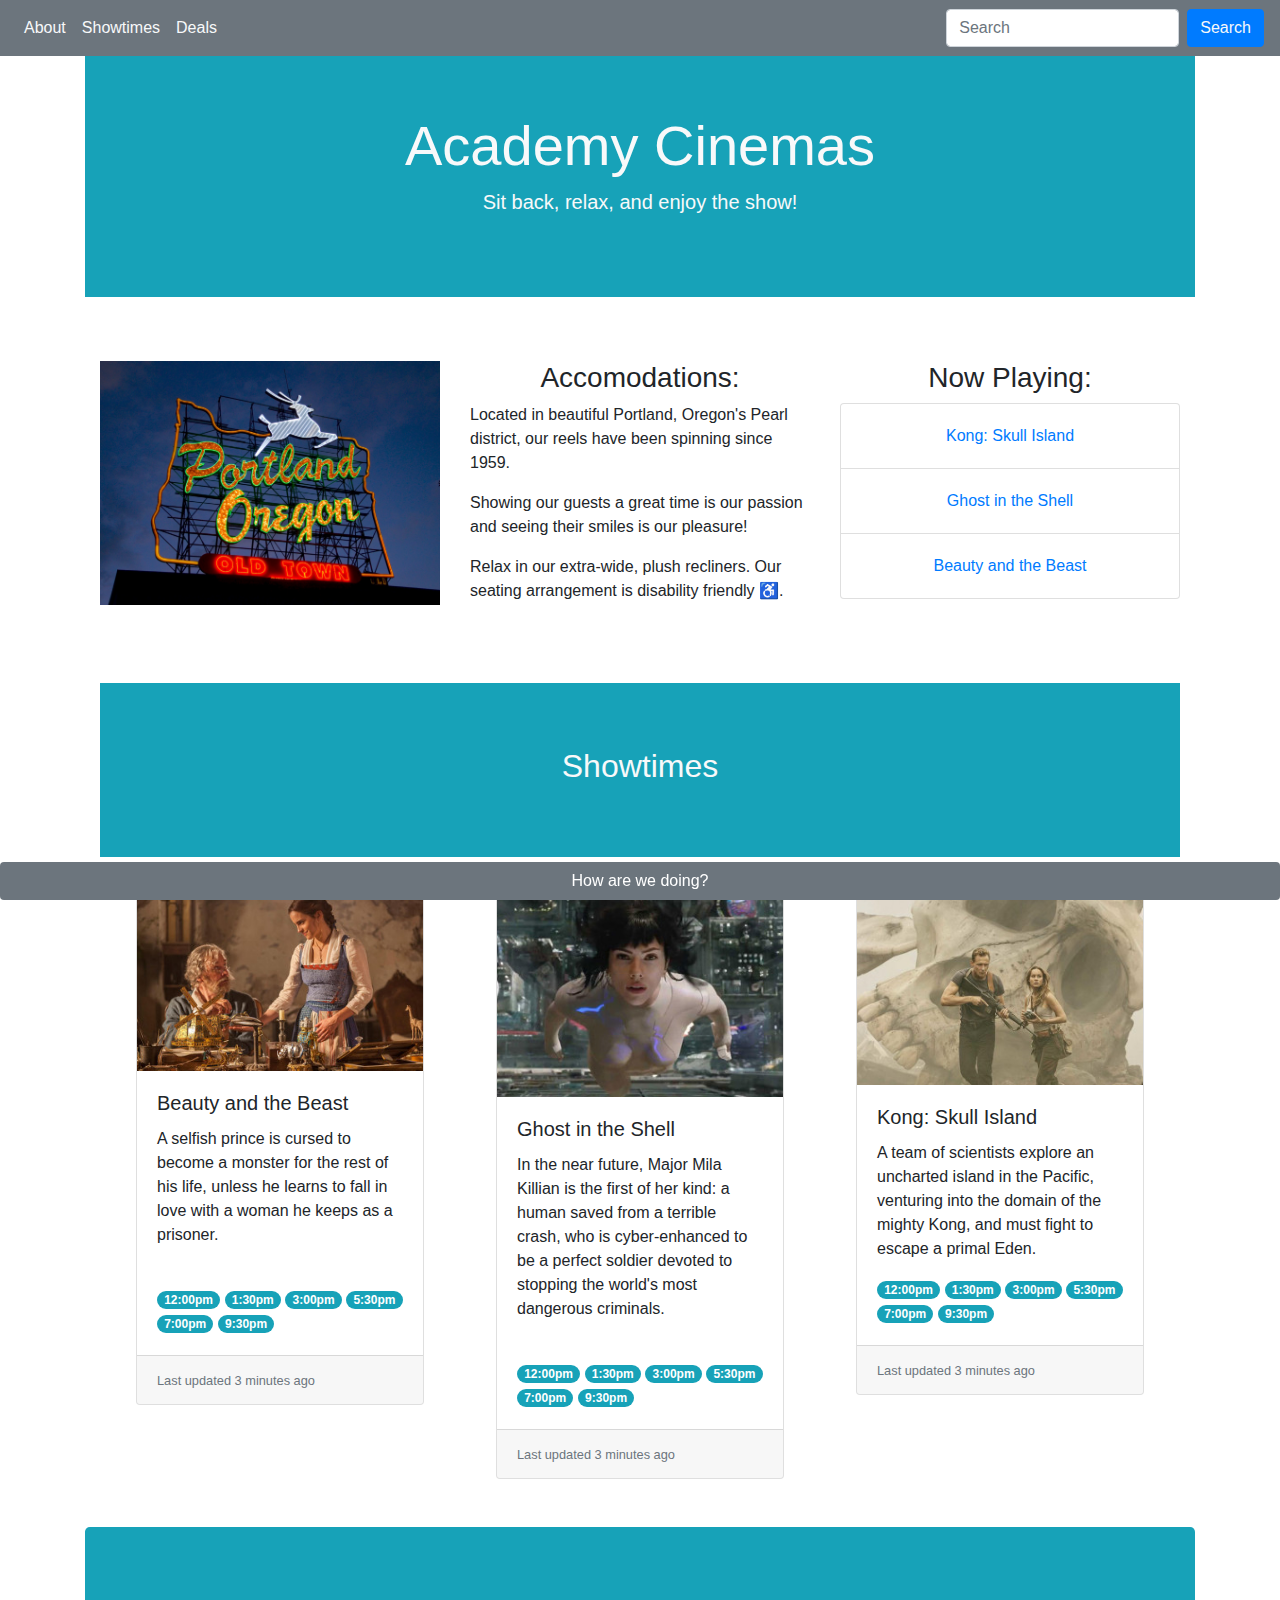
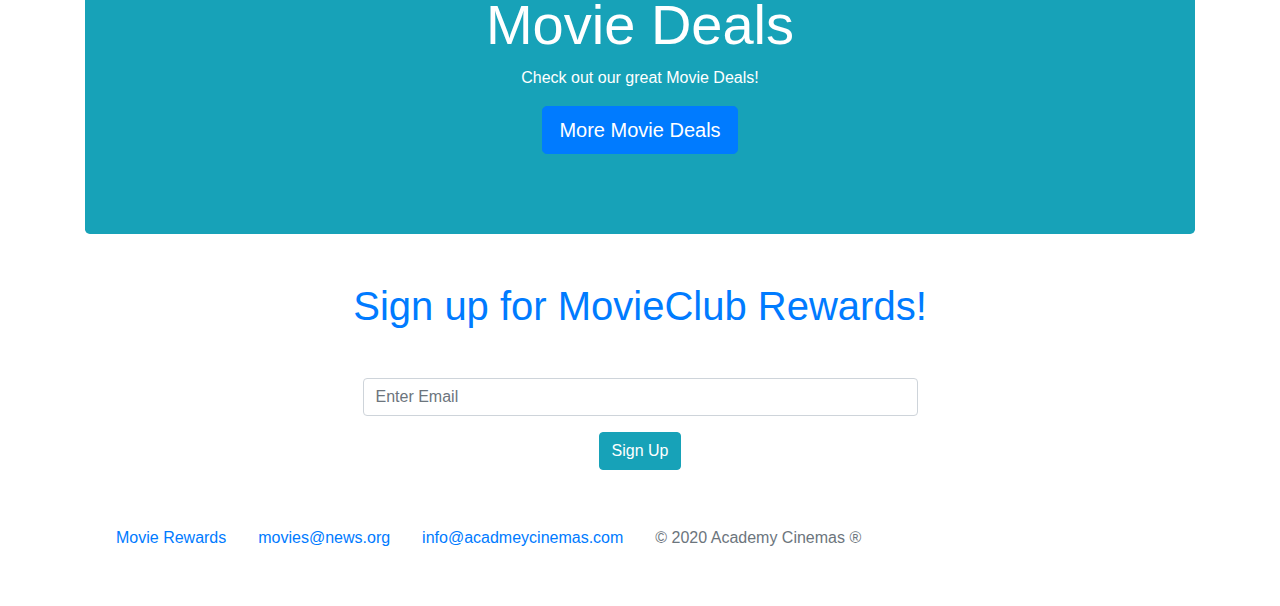
<file: academy_cinemas.html>
<!doctype html>
<html lang="en">
  <head>
    <!-- Required meta tags -->
    <meta charset="utf-8">
    <meta name="viewport" content="width=device-width, initial-scale=1, shrink-to-fit=no">

    <!-- Bootstrap CSS -->
    <link rel="stylesheet" href="https://stackpath.bootstrapcdn.com/bootstrap/4.4.1/css/bootstrap.min.css" integrity="sha384-Vkoo8x4CGsO3+Hhxv8T/Q5PaXtkKtu6ug5TOeNV6gBiFeWPGFN9MuhOf23Q9Ifjh" crossorigin="anonymous">

    <title>Academy Cinemas</title>
  </head>
  <body>

        <div class="container">
            
            <nav class="navbar navbar-expand-lg navbar-light bg-secondary fixed-top">
                <div class="collapse navbar-collapse" id="navbarSupportedContent">
                <ul class="navbar-nav mr-auto">
                    <li class="nav-item">
                    <a class="nav-link text-light" href="#about">About</a>
                    </li>
                    <li class="nav-item">
                    <a class="nav-link text-light" href="#showtimes">Showtimes</a>
                    </li>
                    <li class="nav-item">
                    <a class="nav-link text-light" href="#deals">Deals</a>
                    </li>
                </ul>
                <form class="form-inline my-2 my-lg-0">
                    <input class="form-control mr-sm-2" type="search" placeholder="Search" aria-label="Search">
                    <button class="btn btn-primary text-light my-2 my-sm-0" type="submit">Search</button>
                </form>
                </div>
            </nav>


            <div class="jumbotron jumbotron-fluid bg-info my-5">
                <div class="container" id="about">
                    <h1 class="display-4 text-light text-center">Academy Cinemas</h1>              <p class="lead text-center text-light">Sit back, relax, and enjoy the show!</p>
                </div>
            </div>

            <div class="py-2">

            </div>



            <div class="container">
                <div class="row">
                    <div class="col-sm">               
                        <img class="img-fluid" src="Images/pdx.jpg" alt=""> 
                    </div>
                <div class="col-sm">
                    
                    <h3 class="text-center">Accomodations:</h3>
                    <p>Located in beautiful Portland, Oregon's Pearl district, our reels have been spinning since 1959.</p>
                    <p>Showing our guests a great time is our passion and seeing their smiles is our pleasure!</p>
                    <p>Relax in our extra-wide, plush recliners. Our seating arrangement is disability friendly &#9855;.</p>
                                    

                </div>
                <div class="col-sm">

                    <h3 class="text-center">Now Playing:</h3>
                    <ul class="list-group">
                        <li class="list-group-item">
                            <a class="nav-link text-center" href="#">Kong: Skull Island</a>
                        </li>
                        <li class="list-group-item">
                            <a class="nav-link text-center" href="#">Ghost in the Shell</a>                      
                        </li>
                        <li class="list-group-item">
                            <a class="nav-link text-center" href="#">Beauty and the Beast</a>                       
                        </li>
                    </ul>                
                </div>
                </div>
            </div>

            <div class="py-2">

            </div>

            <!-- SHOWTIMES -->


            <div class="container py-5" id="showtimes">

                <div class="jumbotron jumbotron-fluid bg-info text-light text-center">
                    <div class="container">
                      <h2 class="display-5">Showtimes</h2>
                    </div>
                  </div>

                <div class="container">
                    
                    <div class="row">
                        <div class="col">
                            <div class="card mx-auto" style="width: 18rem;">
                                <img src="Images/beautyandthebeast.jpg" class="card-img-top" alt="...">
                                <div class="card-body">
                                    <h5 class="card-title">Beauty and the Beast</h5>
                                    <p class="card-text">A selfish prince is cursed to become a monster for the rest of his life, unless he learns to fall in love with a woman he keeps as a prisoner.</p>
                                    <br>
                                    <span class="badge badge-pill badge-info">12:00pm</span>
                                    <span class="badge badge-pill badge-info">1:30pm</span>
                                    <span class="badge badge-pill badge-info">3:00pm</span>
                                    <span class="badge badge-pill badge-info">5:30pm</span>
                                    <span class="badge badge-pill badge-info">7:00pm</span>
                                    <span class="badge badge-pill badge-info">9:30pm</span>
                                </div>
                                <div class="card-footer">
                                    <small class="text-muted">Last updated 3 minutes ago</small>
                                </div>
                            </div>                       
                        
                        </div>
                        <div class="col">
                            <div class="card mx-auto" style="width: 18rem;">
                                <img src="Images/ghostintheshell.jpg" class="card-img-top" alt="...">
                                <div class="card-body">
                                    <h5 class="card-title">Ghost in the Shell</h5>
                                    <p class="card-text">In the near future, Major Mila Killian is the first of her kind: a human saved from a terrible crash, who is cyber-enhanced to be a perfect soldier devoted to stopping the world's most dangerous criminals.</p>
                                    <br>
                                    <span class="badge badge-pill badge-info">12:00pm</span>
                                    <span class="badge badge-pill badge-info">1:30pm</span>
                                    <span class="badge badge-pill badge-info">3:00pm</span>
                                    <span class="badge badge-pill badge-info">5:30pm</span>
                                    <span class="badge badge-pill badge-info">7:00pm</span>
                                    <span class="badge badge-pill badge-info">9:30pm</span>
                                </div>
                                <div class="card-footer">
                                    <small class="text-muted">Last updated 3 minutes ago</small>
                                </div>
                            </div>
                        
                        
                        
                        
                    
                        </div>
                        <div class="col">
                            <div class="card mx-auto" style="width: 18rem;">
                                <img src="Images/kongskullisland.jpg" class="card-img-top" alt="...">
                                <div class="card-body">
                                    <h5 class="card-title">Kong: Skull Island</h5>
                                    <p class="card-text">A team of scientists explore an uncharted island in the Pacific, venturing into the domain of the mighty Kong, and must fight to escape a primal Eden.</p>
                                    <span class="badge badge-pill badge-info">12:00pm</span>
                                    <span class="badge badge-pill badge-info">1:30pm</span>
                                    <span class="badge badge-pill badge-info">3:00pm</span>
                                    <span class="badge badge-pill badge-info">5:30pm</span>
                                    <span class="badge badge-pill badge-info">7:00pm</span>
                                    <span class="badge badge-pill badge-info">9:30pm</span>
                                </div>
                                <div class="card-footer">
                                    <small class="text-muted">Last updated 3 minutes ago</small>
                                </div>
                            </div>
                            
                        
                        
                        
                        
                        
                        </div>
                    </div>
                </div>



            </div>



            <div class="jumbotron bg-info text-center text-white">
                <h1 class="display-4 text-white">Movie Deals</h1>
                <p>Check out our great Movie Deals!</p>
                <p class="lead">
                  <button type="button" class="btn btn-primary btn-lg" data-toggle="modal" data-target="#register">More Movie Deals</button>
                </p>
              </div>

              <!--MODAL-->

                <div class="modal" tabindex="-1" role="dialog" id="register">
                    <div class="modal-dialog" role="document">
                    <div class="modal-content">
                        <div class="modal-header">
                        <h5 class="modal-title">Movie Deals</h5>
                        <button type="button" class="close" data-dismiss="modal" aria-label="Close">
                            <span aria-hidden="true">&times;</span>
                        </button>
                        </div>
                        <div class="modal-body">
                        

                            <!--FORM-->

                            <form>
                                <div class="form-group">
                                <label for="formGroupExampleInput">Name</label>
                                <input type="text" class="form-control" id="formGroupExampleInput" placeholder="Enter your name here">
                                </div>
                                <div class="form-group">
                                <label for="formGroupExampleInput2">Email</label>
                                <input type="text" class="form-control" id="formGroupExampleInput2" placeholder="Enter your email here">
                                </div>
                            </form>


                        </div>
                        <div class="modal-footer">
                        <button type="button" class="btn btn-primary">Submit</button>
                        <button type="button" class="btn btn-secondary" data-dismiss="modal">Close</button>
                        </div>
                    </div>
                    </div>
                </div>

                <!-- FEEDBACK -->

                <div class="modal" tabindex="-1" role="dialog" id="feedback">
                    <div class="modal-dialog" role="document">
                    <div class="modal-content">
                        <div class="modal-header">
                        <h5 class="modal-title">Let us know how we're doing</h5>
                        <button type="button" class="close" data-dismiss="modal" aria-label="Close">
                            <span aria-hidden="true">&times;</span>
                        </button>
                        </div>
                        <div class="modal-body">
                        

                            <!--FORM-->

                            <form>
                                <div class="form-group">
                                <label for="formGroupExampleInput">Name</label>
                                <input type="text" class="form-control" id="formGroupExampleInput" placeholder="Enter your name here">
                                </div>
                                <div class="form-group">
                                <label for="formGroupExampleInput2">Email</label>
                                <input type="text" class="form-control" id="formGroupExampleInput2" placeholder="Enter your email here">
                                </div>
                                <div class="form-group">
                                    <label for="formGroupExampleInput2">Message</label>
                                    <input type="text" class="form-control" id="formGroupExampleInput2" placeholder="Enter your message here">
                                    </div>
                            </form>


                        </div>
                        <div class="modal-footer">
                        <button type="button" class="btn btn-primary">Submit</button>
                        <button type="button" class="btn btn-secondary" data-dismiss="modal">Close</button>
                        </div>
                    </div>
                    </div>
                </div>




            <!-- /SHOWTIMES-->

            <div class="text-center" id="deals">
                <form>
                    <h1 class="text-primary my-5">Sign up for MovieClub Rewards!</h1>
                    <div class="form-group">
                        <input type="email" class="form-control w-50 mx-auto" id="exampleInputEmail1" aria-describedby="emailHelp" placeholder="Enter Email">               
                    </div>
                    <button type="button" class="btn btn-info popover-dismiss" data-container="body" data-toggle="popover" data-placement="right" data-content="Sign up for great movie rewards">
                        Sign Up
                      </button>
                </form>
            </div>



            <div class="container my-5">
                <ul class="nav nav-inline">
                    <li class="nav-item">
                    <a class="nav-link" href="#">Movie Rewards</a>
                    </li>
                    <li class="nav-item">
                    <a class="nav-link" href="#">movies@news.org</a>
                    </li>
                    <li class="nav-item">
                    <a class="nav-link" href="#">info@acadmeycinemas.com</a>
                    </li>
                    <li class="nav-item">
                    <a class="nav-link disabled" href="#">&copy; 2020 Academy Cinemas &reg;</a>
                    </li>
                </ul>
            </div>
        </div>


        <h1><span class="btn fixed-bottom pill-badge badge-lg badge-secondary" data-toggle="modal" data-target="#feedback">How are we doing?</span></h1>





   

        <!-- Optional JavaScript -->
        <!-- jQuery first, then Popper.js, then Bootstrap JS -->
        <script src="https://code.jquery.com/jquery-3.4.1.slim.min.js" integrity="sha384-J6qa4849blE2+poT4WnyKhv5vZF5SrPo0iEjwBvKU7imGFAV0wwj1yYfoRSJoZ+n" crossorigin="anonymous"></script>
        <script src="https://cdn.jsdelivr.net/npm/popper.js@1.16.0/dist/umd/popper.min.js" integrity="sha384-Q6E9RHvbIyZFJoft+2mJbHaEWldlvI9IOYy5n3zV9zzTtmI3UksdQRVvoxMfooAo" crossorigin="anonymous"></script>
        <script src="https://stackpath.bootstrapcdn.com/bootstrap/4.4.1/js/bootstrap.min.js" integrity="sha384-wfSDF2E50Y2D1uUdj0O3uMBJnjuUD4Ih7YwaYd1iqfktj0Uod8GCExl3Og8ifwB6" crossorigin="anonymous"></script>
    </body>
        <script>
            $('.popover-dismiss').popover({
  trigger: 'hover'
})
        </script>
</html>
</file>
